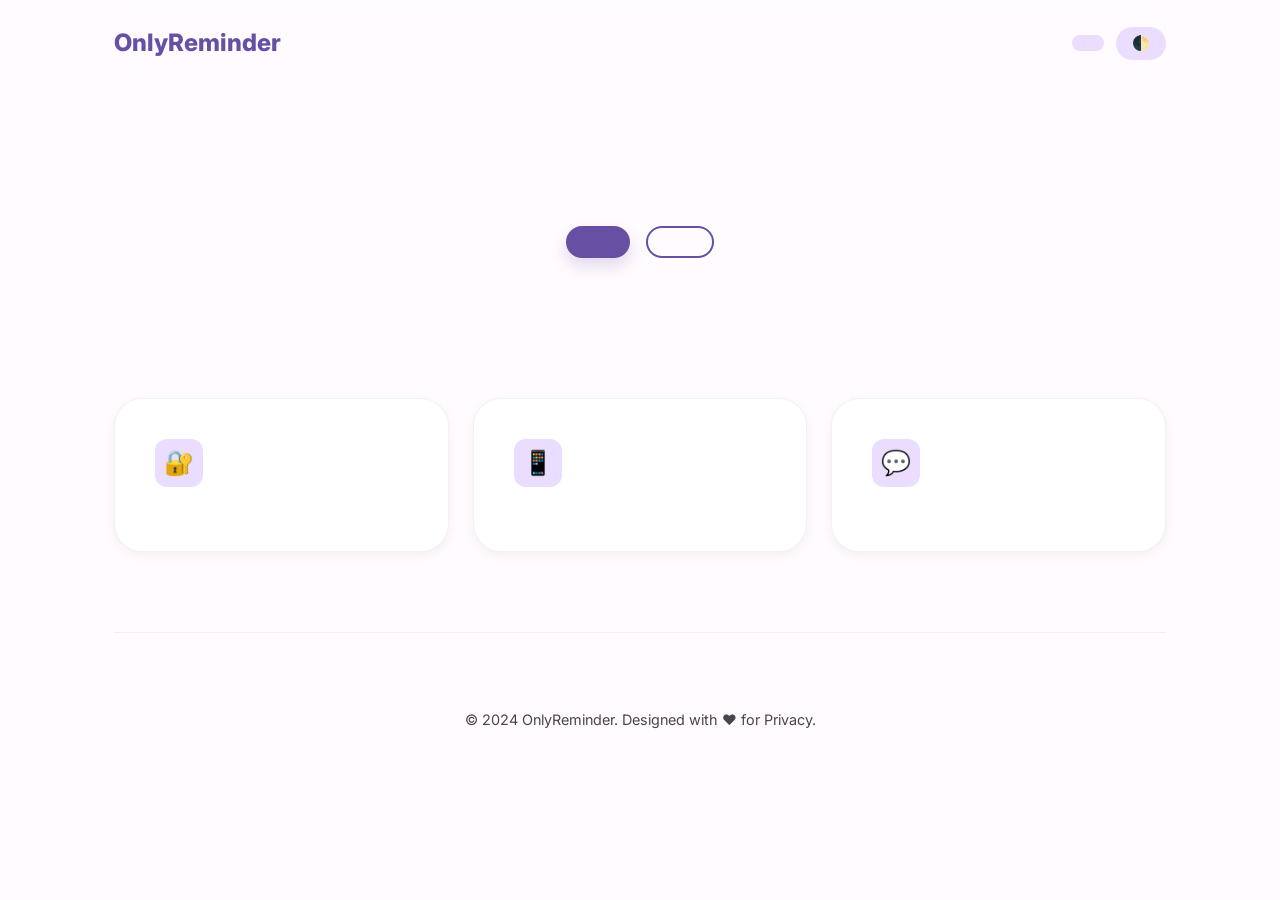
<file: landing/index.html>
<!DOCTYPE html>
<html lang="it">
<head>
    <meta charset="UTF-8">
    <meta name="viewport" content="width=device-width, initial-scale=1.0">
    <title>OnlyReminder - Privacy-First Birthday Manager</title>
    <link rel="preconnect" href="https://fonts.googleapis.com">
    <link rel="preconnect" href="https://fonts.gstatic.com" crossorigin>
    <link href="https://fonts.googleapis.com/css2?family=Inter:wght@400;500;600;700;800&display=swap" rel="stylesheet">
    <style>
        :root {
            --primary: #6750A4;
            --primary-container: #EADDFF;
            --on-primary-container: #21005D;
            --secondary: #625B71;
            --background: #FFFBFE;
            --surface: #FFFFFF;
            --on-surface: #1C1B1F;
            --on-surface-variant: #49454F;
            --outline: #79747E;
            --card-shadow: 0 4px 12px rgba(0, 0, 0, 0.05);
            --transition: all 0.3s cubic-bezier(0.4, 0, 0.2, 1);
        }

        [data-theme="dark"] {
            --background: #1C1B1F;
            --surface: #2B2930;
            --on-surface: #E6E1E5;
            --on-surface-variant: #CAC4D0;
            --primary: #D0BCFF;
            --primary-container: #4F378B;
            --on-primary-container: #EADDFF;
            --card-shadow: 0 4px 20px rgba(0, 0, 0, 0.4);
        }

        * {
            box-sizing: border-box;
            -webkit-font-smoothing: antialiased;
        }

        body {
            font-family: 'Inter', sans-serif;
            margin: 0;
            background-color: var(--background);
            color: var(--on-surface);
            line-height: 1.6;
            transition: background-color 0.3s ease;
        }

        .container {
            max-width: 1100px;
            margin: 0 auto;
            padding: 0 24px;
        }

        header {
            padding: 1.5rem 0;
            display: flex;
            justify-content: space-between;
            align-items: center;
            position: sticky;
            top: 0;
            background: rgba(var(--background), 0.8);
            backdrop-filter: blur(10px);
            z-index: 100;
        }

        .logo {
            font-weight: 800;
            font-size: 1.5rem;
            color: var(--primary);
            text-decoration: none;
            display: flex;
            align-items: center;
            gap: 8px;
        }

        .nav-actions {
            display: flex;
            gap: 12px;
            align-items: center;
        }

        .icon-btn {
            background: var(--primary-container);
            color: var(--on-primary-container);
            border: none;
            padding: 8px 16px;
            border-radius: 100px;
            cursor: pointer;
            font-weight: 600;
            font-size: 0.9rem;
            transition: var(--transition);
        }

        .icon-btn:hover {
            filter: brightness(0.9);
            transform: translateY(-1px);
        }

        .hero {
            padding: 100px 0 60px;
            text-align: center;
        }

        .hero h1 {
            font-size: clamp(2.5rem, 8vw, 4rem);
            font-weight: 800;
            margin: 0;
            letter-spacing: -0.03em;
            line-height: 1.1;
            background: linear-gradient(135deg, var(--primary), var(--secondary));
            -webkit-background-clip: text;
            -webkit-text-fill-color: transparent;
        }

        .hero p {
            font-size: 1.25rem;
            color: var(--on-surface-variant);
            max-width: 650px;
            margin: 24px auto;
        }

        .cta-group {
            display: flex;
            gap: 16px;
            justify-content: center;
            margin-top: 40px;
        }

        .btn {
            padding: 14px 32px;
            border-radius: 100px;
            text-decoration: none;
            font-weight: 700;
            transition: var(--transition);
            display: inline-block;
        }

        .btn-primary {
            background: var(--primary);
            color: var(--background);
            box-shadow: 0 8px 16px rgba(103, 80, 164, 0.2);
        }

        .btn-primary:hover {
            transform: translateY(-2px);
            box-shadow: 0 12px 24px rgba(103, 80, 164, 0.3);
        }

        .btn-secondary {
            background: transparent;
            color: var(--primary);
            border: 2px solid var(--primary);
        }

        .btn-secondary:hover {
            background: var(--primary-container);
        }

        .features {
            display: grid;
            grid-template-columns: repeat(auto-fit, minmax(320px, 1fr));
            gap: 24px;
            padding: 80px 0;
        }

        .card {
            background: var(--surface);
            padding: 40px;
            border-radius: 28px;
            border: 1px solid rgba(0,0,0,0.05);
            box-shadow: var(--card-shadow);
            transition: var(--transition);
        }

        .card:hover {
            transform: translateY(-8px);
            border-color: var(--primary);
        }

        .card-icon {
            width: 48px;
            height: 48px;
            background: var(--primary-container);
            border-radius: 12px;
            margin-bottom: 24px;
            display: flex;
            align-items: center;
            justify-content: center;
            font-size: 1.5rem;
        }

        .card h3 {
            margin: 0 0 12px 0;
            font-size: 1.5rem;
            font-weight: 700;
        }

        .card p {
            margin: 0;
            color: var(--on-surface-variant);
        }

        .privacy-box {
            background: var(--primary-container);
            color: var(--on-primary-container);
            padding: 60px 40px;
            border-radius: 32px;
            margin: 40px 0;
            text-align: center;
        }

        .privacy-box h2 {
            font-size: 2.5rem;
            font-weight: 800;
            margin-top: 0;
        }

        .privacy-grid {
            display: grid;
            grid-template-columns: repeat(auto-fit, minmax(200px, 1fr));
            gap: 24px;
            margin-top: 40px;
            text-align: left;
        }

        .privacy-item h4 { margin: 0 0 8px 0; font-weight: 700; }
        .privacy-item p { margin: 0; font-size: 0.95rem; opacity: 0.9; }

        footer {
            text-align: center;
            padding: 60px 0;
            color: var(--on-surface-variant);
            font-size: 0.9rem;
            border-top: 1px solid rgba(0,0,0,0.05);
        }

        /* Language Switch Logic */
        [lang="en"] .it, [lang="en"] .lang-it { display: none !important; }
        [lang="it"] .en, [lang="it"] .lang-en { display: none !important; }

        @media (max-width: 768px) {
            .hero { padding: 60px 0 40px; }
            .cta-group { flex-direction: column; }
            .btn { text-align: center; }
        }
    </style>
</head>
<body lang="it">

<div class="container">
    <header>
        <a href="#" class="logo">OnlyReminder</a>
        <div class="nav-actions">
            <button class="icon-btn" onclick="toggleLang()">
                <span class="en">🇮🇹 IT</span>
                <span class="it">🇺🇸 EN</span>
            </button>
            <button class="icon-btn" onclick="toggleTheme()" id="theme-toggle">🌓</button>
        </div>
    </header>

    <main>
        <section class="hero">
            <h1 class="en">Your contacts, <br>truly private.</h1>
            <h1 class="it">I tuoi contatti, <br>davvero privati.</h1>

            <p class="en">The Material 3 birthday manager that keeps everything on your device. No cloud, no tracking, just your memories.</p>
            <p class="it">Il gestore di compleanni in stile Material 3 che tiene tutto sul tuo dispositivo. Niente cloud, niente tracking, solo i tuoi ricordi.</p>

            <div class="cta-group">
                <a href="https://github.com/OnlyReminder/OnlyReminder/releases" class="btn btn-primary">
                    <span class="en">Download APK</span>
                    <span class="it">Scarica l'App</span>
                </a>
                <a href="privacy.html" class="btn btn-secondary">
                    <span class="en">Privacy Policy</span>
                    <span class="it">Informativa Privacy</span>
                </a>
            </div>
        </section>

        <section class="features">
            <div class="card">
                <div class="card-icon">🔐</div>
                <h3 class="en">SQLCipher Storage</h3>
                <h3 class="it">Sicurezza SQLCipher</h3>
                <p class="en">Every bit of data is encrypted with AES-256. Your contacts are safe even if your phone is unlocked.</p>
                <p class="it">Ogni dato è cifrato con AES-256. I tuoi contatti sono al sicuro anche se il telefono viene sbloccato.</p>
            </div>
            <div class="card">
                <div class="card-icon">📱</div>
                <h3 class="en">Local-First</h3>
                <h3 class="it">100% Locale</h3>
                <p class="en">No remote servers, no cloud sync, no data mining. Your network is yours alone.</p>
                <p class="it">Nessun server remoto, nessuna sincronizzazione cloud, nessun data mining. La tua rete è solo tua.</p>
            </div>
            <div class="card">
                <div class="card-icon">💬</div>
                <h3 class="en">Human-Led</h3>
                <h3 class="it">Controllo Umano</h3>
                <p class="en">No automated spam. Review reminders and send personalized WhatsApp messages with a single tap.</p>
                <p class="it">Nessun invio automatico. Revisiona i promemoria e invia messaggi WhatsApp personalizzati in un tocco.</p>
            </div>
        </section>

    </main>

    <footer>
        <p>&copy; 2024 OnlyReminder. Designed with ❤️ for Privacy.</p>
    </footer>
</div>

<script>
    function toggleLang() {
        const body = document.body;
        const currentLang = body.getAttribute('lang');
        const newLang = currentLang === 'en' ? 'it' : 'en';
        body.setAttribute('lang', newLang);
        localStorage.setItem('preferredLang', newLang);
    }

    function toggleTheme() {
        const body = document.body;
        const currentTheme = body.getAttribute('data-theme');
        const newTheme = currentTheme === 'dark' ? 'light' : 'dark';
        body.setAttribute('data-theme', newTheme);
        localStorage.setItem('preferredTheme', newTheme);
    }

    // Initialize
    window.addEventListener('DOMContentLoaded', () => {
        // Lang
        const savedLang = localStorage.getItem('preferredLang') || (navigator.language.startsWith('it') ? 'it' : 'en');
        document.body.setAttribute('lang', savedLang);

        // Theme
        const savedTheme = localStorage.getItem('preferredTheme') || (window.matchMedia('(prefers-color-scheme: dark)').matches ? 'dark' : 'light');
        document.body.setAttribute('data-theme', savedTheme);
    });
</script>

</body>
</html>
</file>
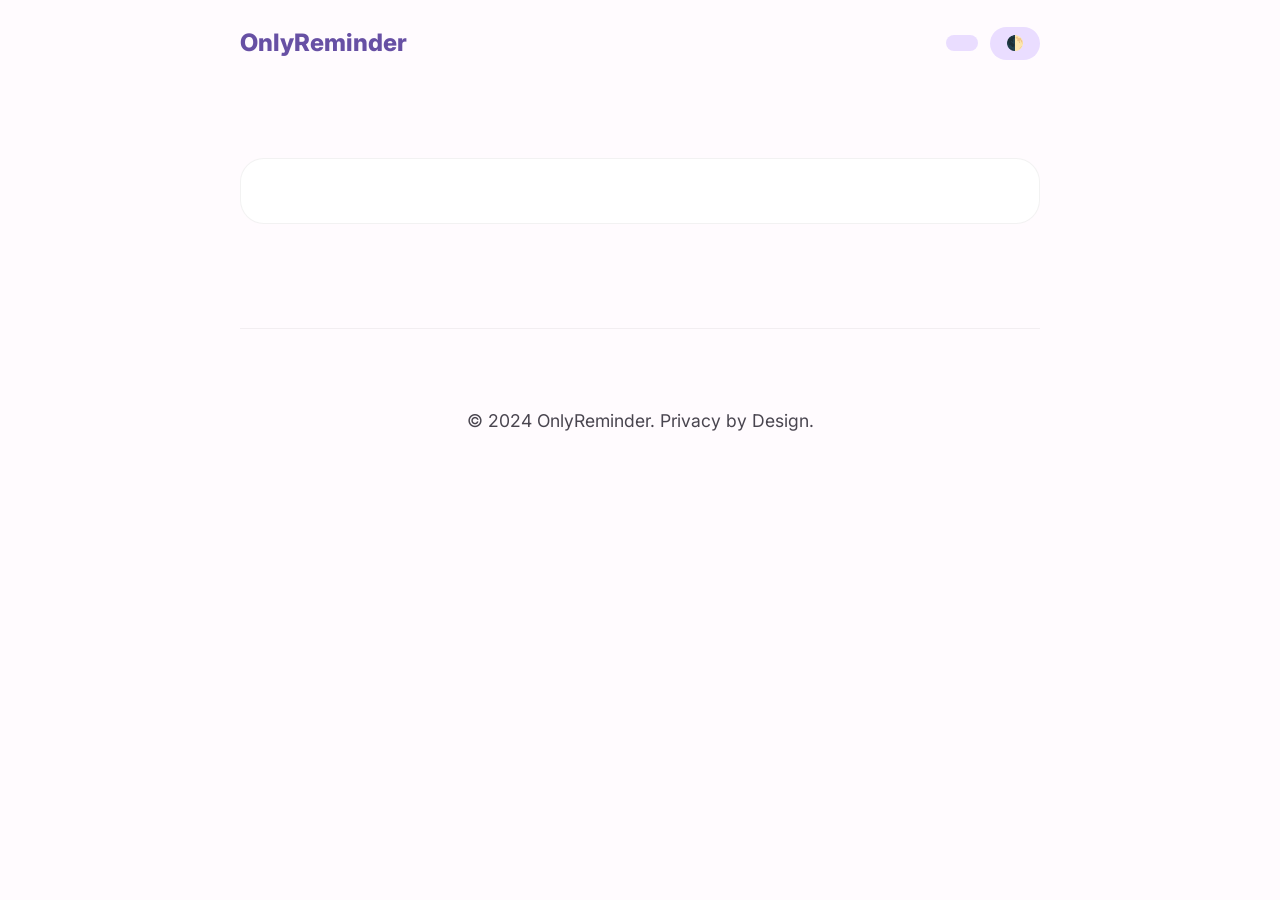
<file: landing/privacy.html>
<!DOCTYPE html>
<html lang="it">
<head>
    <meta charset="UTF-8">
    <meta name="viewport" content="width=device-width, initial-scale=1.0">
    <title>Privacy Policy - OnlyReminder</title>
    <link rel="preconnect" href="https://fonts.googleapis.com">
    <link rel="preconnect" href="https://fonts.gstatic.com" crossorigin>
    <link href="https://fonts.googleapis.com/css2?family=Inter:wght@400;500;600;700;800&display=swap" rel="stylesheet">
    <style>
        :root {
            --primary: #6750A4;
            --primary-container: #EADDFF;
            --on-primary-container: #21005D;
            --secondary: #625B71;
            --background: #FFFBFE;
            --surface: #FFFFFF;
            --on-surface: #1C1B1F;
            --on-surface-variant: #49454F;
            --outline: #79747E;
            --transition: all 0.3s cubic-bezier(0.4, 0, 0.2, 1);
        }

        [data-theme="dark"] {
            --background: #1C1B1F;
            --surface: #2B2930;
            --on-surface: #E6E1E5;
            --on-surface-variant: #CAC4D0;
            --primary: #D0BCFF;
            --primary-container: #4F378B;
            --on-primary-container: #EADDFF;
        }

        body {
            font-family: 'Inter', sans-serif;
            margin: 0;
            background-color: var(--background);
            color: var(--on-surface);
            line-height: 1.6;
            transition: background-color 0.3s ease;
        }

        .container {
            max-width: 800px;
            margin: 0 auto;
            padding: 0 24px;
        }

        header {
            padding: 1.5rem 0;
            display: flex;
            justify-content: space-between;
            align-items: center;
        }

        .logo {
            font-weight: 800;
            font-size: 1.5rem;
            color: var(--primary);
            text-decoration: none;
        }

        .nav-actions {
            display: flex;
            gap: 12px;
            align-items: center;
        }

        .icon-btn {
            background: var(--primary-container);
            color: var(--on-primary-container);
            border: none;
            padding: 8px 16px;
            border-radius: 100px;
            cursor: pointer;
            font-weight: 600;
            font-size: 0.9rem;
        }

        .content {
            padding: 40px 0 80px;
        }

        h1 { font-size: 3rem; font-weight: 800; margin-bottom: 40px; }
        h2 { font-size: 1.75rem; margin-top: 48px; color: var(--primary); }
        p { color: var(--on-surface-variant); margin-bottom: 24px; font-size: 1.1rem; }

        .policy-card {
            background: var(--surface);
            padding: 32px;
            border-radius: 24px;
            border: 1px solid rgba(0,0,0,0.05);
            margin-bottom: 24px;
        }

        footer {
            text-align: center;
            padding: 60px 0;
            color: var(--on-surface-variant);
            border-top: 1px solid rgba(0,0,0,0.05);
        }

        .back-link {
            display: inline-flex;
            align-items: center;
            gap: 8px;
            color: var(--primary);
            text-decoration: none;
            font-weight: 600;
            margin-bottom: 24px;
        }

        [lang="en"] .it, [lang="en"] .lang-it { display: none !important; }
        [lang="it"] .en, [lang="it"] .lang-en { display: none !important; }
    </style>
</head>
<body lang="it">

<div class="container">
    <header>
        <a href="index.html" class="logo">OnlyReminder</a>
        <div class="nav-actions">
            <button class="icon-btn" onclick="toggleLang()">
                <span class="en">🇮🇹 IT</span>
                <span class="it">🇺🇸 EN</span>
            </button>
            <button class="icon-btn" onclick="toggleTheme()">🌓</button>
        </div>
    </header>

    <main class="content">
        <a href="index.html" class="back-link">
            <span class="en">← Back to Home</span>
            <span class="it">← Torna alla Home</span>
        </a>

        <h1 class="en">Privacy Policy</h1>
        <h1 class="it">Informativa sulla Privacy</h1>

        <div class="policy-card">
            <h2 class="en">1. Introduction</h2>
            <h2 class="it">1. Introduzione</h2>
            <p class="en">OnlyReminder is built as a Local-First application. This means your data belongs to you, and stays with you.</p>
            <p class="it">OnlyReminder è concepita come un'applicazione Local-First. Ciò significa che i tuoi dati ti appartengono e rimangono con te.</p>

            <h2 class="en">2. Data Collection</h2>
            <h2 class="it">2. Raccolta dei Dati</h2>
            <p class="en">We do not collect, store, or share any personal data. There are no remote servers, no analytics, and no tracking scripts.</p>
            <p class="it">Non raccogliamo, memorizziamo né condividiamo alcun dato personale. Non esistono server remoti, né sistemi di analisi o script di tracciamento.</p>

            <h2 class="en">3. Local Storage & Encryption</h2>
            <h2 class="it">3. Archiviazione Locale e Cifratura</h2>
            <p class="en">All contact information, birthdays, and notes are stored locally on your device in a database encrypted with SQLCipher (AES-256). Even if your device is compromised, your data remains protected.</p>
            <p class="it">Tutte le informazioni sui contatti, i compleanni e le note sono memorizzate localmente sul tuo dispositivo in un database cifrato con SQLCipher (AES-256). Anche se il tuo dispositivo fosse compromesso, i tuoi dati rimangono protetti.</p>

            <h2 class="en">4. Permissions</h2>
            <h2 class="it">4. Permessi</h2>
            <p class="en">The app requests access to your Contacts (to import birthdays) and Storage (to save encrypted backups). These permissions are used exclusively for local operations.</p>
            <p class="it">L'app richiede l'accesso ai tuoi Contatti (per importare i compleanni) e alla Memoria (per salvare backup cifrati). Questi permessi sono utilizzati esclusivamente per operazioni locali.</p>

            <h2 class="en">5. WhatsApp Integration</h2>
            <h2 class="it">5. Integrazione WhatsApp</h2>
            <p class="en">OnlyReminder facilitates sending messages via WhatsApp, but it never sends messages automatically. Every message is reviewed and sent manually by the user.</p>
            <p class="it">OnlyReminder facilita l'invio di messaggi tramite WhatsApp, ma non invia mai messaggi automaticamente. Ogni messaggio viene revisionato e inviato manualmente dall'utente.</p>
        </div>
    </main>

    <footer>
        <p>&copy; 2024 OnlyReminder. Privacy by Design.</p>
    </footer>
</div>

<script>
    function toggleLang() {
        const body = document.body;
        const currentLang = body.getAttribute('lang');
        const newLang = currentLang === 'en' ? 'it' : 'en';
        body.setAttribute('lang', newLang);
        localStorage.setItem('preferredLang', newLang);
    }

    function toggleTheme() {
        const body = document.body;
        const currentTheme = body.getAttribute('data-theme');
        const newTheme = currentTheme === 'dark' ? 'light' : 'dark';
        body.setAttribute('data-theme', newTheme);
        localStorage.setItem('preferredTheme', newTheme);
    }

    window.addEventListener('DOMContentLoaded', () => {
        const savedLang = localStorage.getItem('preferredLang') || (navigator.language.startsWith('it') ? 'it' : 'en');
        document.body.setAttribute('lang', savedLang);
        const savedTheme = localStorage.getItem('preferredTheme') || (window.matchMedia('(prefers-color-scheme: dark)').matches ? 'dark' : 'light');
        document.body.setAttribute('data-theme', savedTheme);
    });
</script>

</body>
</html>
</file>
